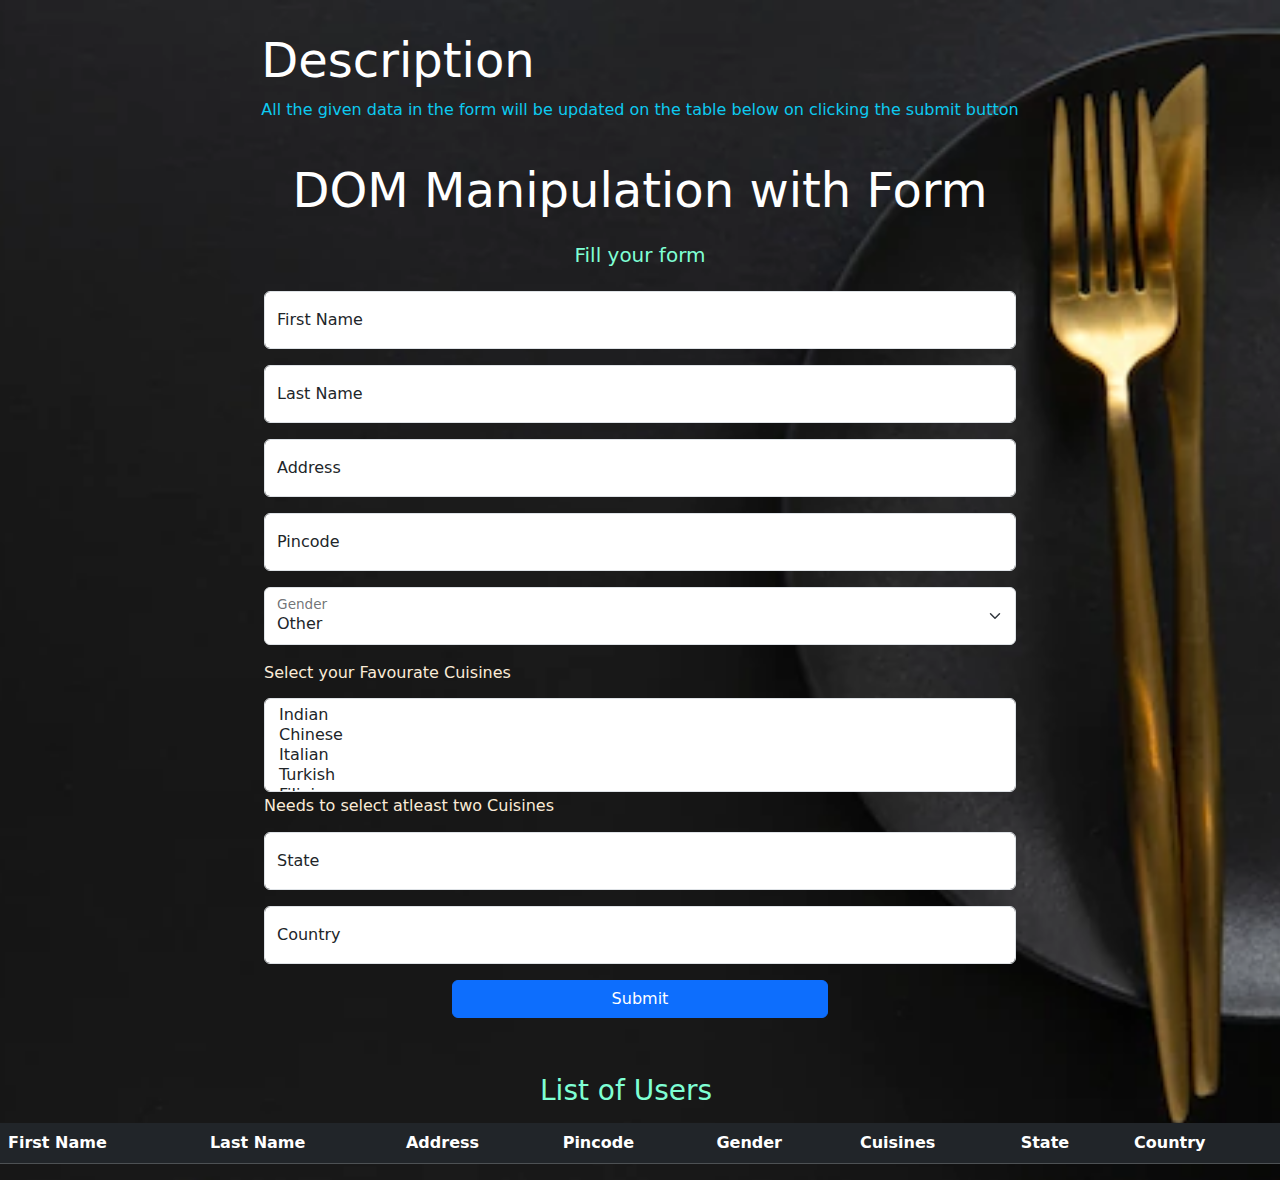
<file: DOM-Day-3-02.06.2022/DOM Manipulation with Form/index.html>
<!DOCTYPE html>
<html lang="en">
  <head>
    <meta charset="UTF-8" />
    <meta http-equiv="X-UA-Compatible" content="IE=edge" />
    <meta name="viewport" content="width=device-width, initial-scale=1.0" />
    <title>HTML Forms DOM Manipulation</title>
    <link
      rel="stylesheet"
      href="https://cdn.jsdelivr.net/npm/bootstrap@5.2.0-beta1/dist/css/bootstrap.min.css"
    />
    <link rel="stylesheet" href="style.css" />
  </head>
  <body>

    <header class="p-3 mb-2 text-info bg-transparent">     
      <p id="description" >
      <h1>Description</h1>
      All the given data in the form will be updated on the table below on clicking the submit button</p>
    </header>  
    <h1 id="title">DOM Manipulation with Form</h1>
    <p><h5>Fill your form</h5></p>
    <form id="form" class="row g-3 needs-validation">
      <div id="form_cont">
        <div class="form-floating mb-3">          
          <input
          id="first-name"
            type="text"
            class="form-control"            
            placeholder="First Name"
            aria-describedby="inputGroupPrepend2" required
          />
          <label for="first_name">First Name</label>
        </div>
        <div class="form-floating mb-3">
          <input
            type="text"
            class="form-control"
            id="last_name"
            placeholder="Last Name"
          />
          <label for="last_name">Last Name</label>
        </div>
        <div class="form-floating mb-3">
          <input
            type="text"
            class="form-control"
            id="address"
            placeholder="Address"
          />
          <label for="address">Address</label>
        </div>
        <div class="form-floating mb-3">
          <input
            type="text"
            class="form-control"
            id="pincode"
            placeholder="Pincode"
          />
          <label for="pincode">Pincode</label>
        </div>
        <div class="form-floating mb-3" name="gender">
          <select class="form-select" id="gender">
            <option value="">Other</option>
            <option value="Male">Male</option>
            <option value="Female">Female</option>
          </select>
          <label for="gender">Gender</label>
        </div>
        <div class="mb-3">
          <label for="food_select" class="form-label"><h6>Select your Favourate Cuisines</h6></label>
          <select
            class="form-select"
            multiple="multiple"
            aria-label="multiple select example"
            id="food_select"
          >
            <option value="Indian">Indian</option>
            <option value="Chinese">Chinese</option>
            <option value="Italian">Italian</option>
            <option value="Turkish">Turkish</option>
            <option value="Filipino">Filipino</option>
          </select>
          <div id="emailHelp" class="form-text"><h6>Needs to select atleast two Cuisines</h6></div>
        </div>
        <div class="form-floating mb-3">
          <input
            type="text"
            class="form-control"
            id="state"
            placeholder="State"
          />
          <label for="state">State</label>
        </div>
        <div class="form-floating mb-3">
          <input
            type="text"
            class="form-control"
            id="country"
            placeholder="Country"
          />
          <label for="country">Country</label>
        </div>
        <div class="d-grid gap-2 col-6 mx-auto" id="button">
          <button type="reset" class="btn btn-primary mb-5" onclick="click_func()">
            Submit
          </button>
        </div>
      </div>
    </form>
    <tr></tr>
    <table class="table caption-top table-dark table-striped" id="myTable">
      <caption class="mx-auto" style="width: 200px;">
        <h3>List of Users</h3>
      </caption>
      <thead>
        <tr>
          <th scope="col">First Name</th>
          <th scope="col">Last Name</th>
          <th scope="col">Address</th>
          <th scope="col">Pincode</th>
          <th scope="col">Gender</th>
          <th scope="col">Cuisines</th>
          <th scope="col">State</th>
          <th scope="col">Country</th>
        </tr>
      </thead>
      <tbody id="tbody" class="md-5">
      </tbody>    
  </table> 
  <script src="https://cdn.jsdelivr.net/npm/bootstrap@5.2.0-beta1/dist/js/bootstrap.bundle.min.js"></script>
  <script src="script.js"></script>
  <script src="https://app.zenclass.in/sheets/v1/js/zen/suite/bundle.js"></script> 
  </body>
</html>
</file>
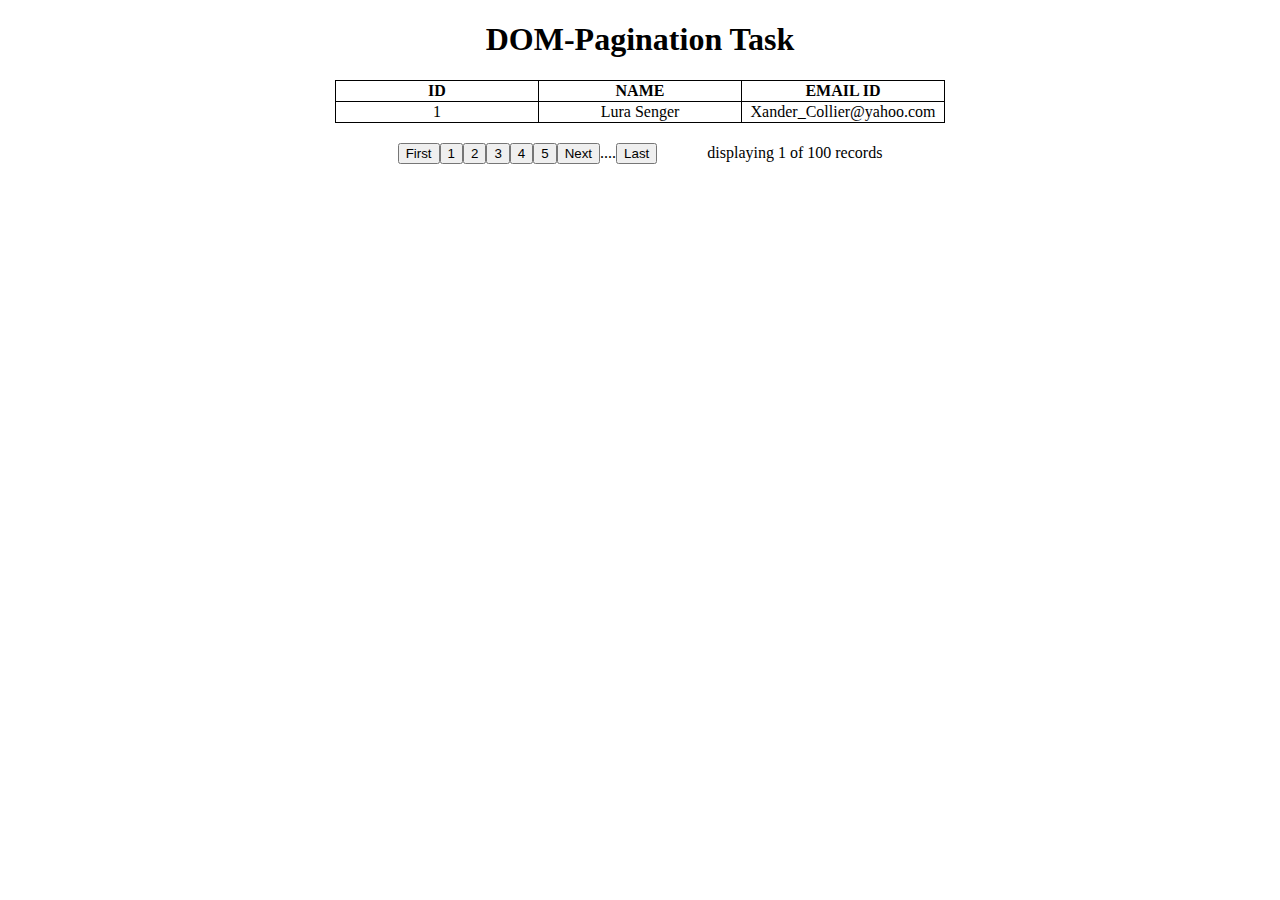
<file: DOM-Day-3-02.06.2022/Pagination with DOM Manipulation/index.html>
<!DOCTYPE html>
<html lang="en">
  <head>
    <meta charset="UTF-8" />
    <meta http-equiv="X-UA-Compatible" content="IE=edge" />
    <meta name="viewport" content="width=device-width, initial-scale=1.0" />
    <title>Pagination Task</title>
    <link rel="stylesheet" href="style.css" />
  </head>
  <body>
    <div class="full-width centered">
      <h1 id="title">DOM-Pagination Task</h1>
      <table id="myTable" class="table-responsive centered"></table>
      <div id="paginator"></div>
    </div>
    <script src="script.js"></script>
    <script src="https://app.zenclass.in/sheets/v1/js/zen/suite/bundle.js"></script>
  </body>
</html>
</file>
<file: DOM-Day-3-02.06.2022/DOM Manipulation with Form/style.css>
body {
    display: flex;
    flex-direction: column;
    align-items: center;
    height: 100%;
    background-image: url("Pictures/golden-cutlery-with-textile-plate-dark-background-top-view_1220-6580.webp");
    height: 100%;
    background-position: center;
    background-repeat: no-repeat;
    background-size: cover;
}
/* .bg {
    background-image: url("/images/golden-cutlery-with-textile-plate-dark-background-top-view_1220-6580.webp");
    height: 100%;
    background-position: center;
    background-repeat: no-repeat;
    background-size: cover;
  } */
h1 {
    font-size: xxx-large;
    color: white;
    animation: h1_anim 1s linear infinite;
}
@keyframes h1_anim {
    0% {
      opacity: 0.80;
    }
    100% {
      opacity: 1;
    }
}
h5,h3 {
    color: aquamarine;
}
h6 {
    color: antiquewhite;
}    
#form {
    width: 60%;
}
#food_select {
    height: 30%;
}
</file>
<file: DOM-Day-3-02.06.2022/Pagination with DOM Manipulation/style.css>
table,
th,
td {
  border: 1px solid black;
  border-collapse: collapse;
}
th,
td {
  width: 200px;
  margin: auto 0px;
}

table {
  margin-bottom: 20px !important;
}

.active {
  border: 3px solid blue;
}
.full-width {
  width: 100%;
}
.centered {
  justify-content: center;
  align-items: center;
  text-align: center;
  margin: 0px auto;
}
.pull-right {
  margin-left: 50px;
}
</file>
